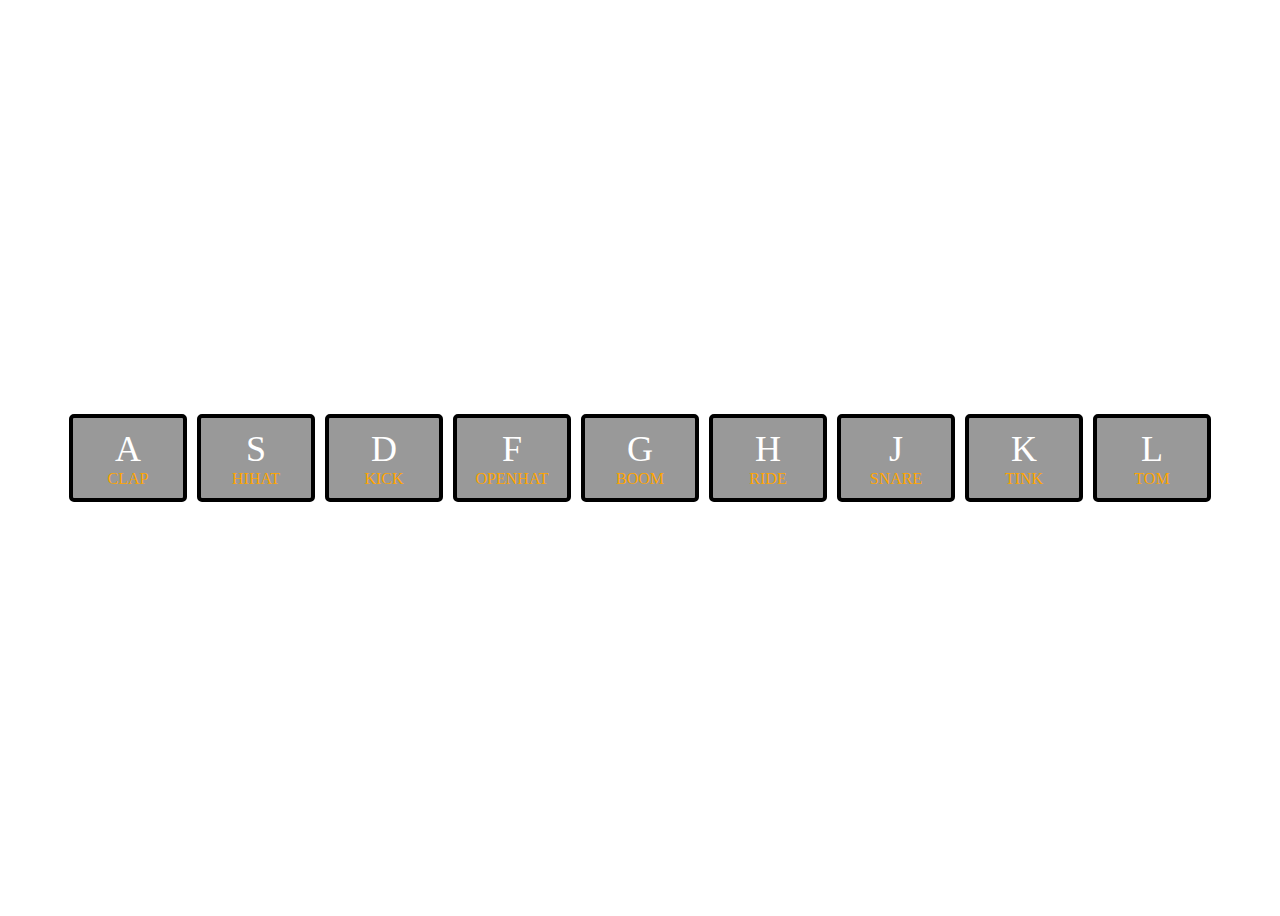
<file: drum-beat/index.html>
<!DOCTYPE html>
<html lang="en">

<head>
    <meta charset="UTF-8">
    <meta http-equiv="X-UA-Compatible" content="IE=edge">
    <meta name="viewport" content="width=device-width, initial-scale=1.0">
    <title>Document</title>
    <link href="main.css" rel="stylesheet">
</head>

<body>
    <div class="container">
        <div class="boxContainer A">
            <p class="sound">A</p>
            <p class="beat">CLAP</p>
        </div>
        <div class="boxContainer S">
            <p class="sound">S</p>
            <p class="beat">HIHAT</p>
        </div>
        <div class="boxContainer D">
            <p class="sound">D</p>
            <p class="beat">KICK</p>
        </div>
        <div class="boxContainer F">
            <p class="sound">F</p>
            <p class="beat">OPENHAT</p>
        </div>
        <div class="boxContainer G">
            <p class="sound">G</p>
            <p class="beat">BOOM</p>
        </div>
        <div class="boxContainer H">
            <p class="sound">H</p>
            <p class="beat">RIDE</p>
        </div>
        <div class="boxContainer J">
            <p class="sound">J</p>
            <p class="beat">SNARE</p>
        </div>
        <div class="boxContainer K">
            <p class="sound">K</p>
            <p class="beat">TINK</p>
        </div>
        <div class="boxContainer L">
            <p class="sound">L</p>
            <p class="beat">TOM</p>
        </div>
    </div>
    <script src="https://code.jquery.com/jquery-3.6.0.min.js"
        integrity="sha256-/xUj+3OJU5yExlq6GSYGSHk7tPXikynS7ogEvDej/m4=" crossorigin="anonymous"></script>
    <script>


        $(document).on('keydown', function (event) {

            if (event.key === 'a') {
                let audio = new Audio('audio/sounds_clap.wav');
                audio.play();
                $('.boxContainer.A').addClass('playing');
            }
            if (event.key === 's') {
                let audio = new Audio('audio/sounds_hihat.wav');
                audio.play();
                $('.boxContainer.S').addClass('playing');
            }
            if (event.key === 'd') {
                let audio = new Audio('audio/sounds_kick.wav');
                audio.play();
                $('.boxContainer.D').addClass('playing');
            }
            if (event.key === 'f') {
                let audio = new Audio('audio/sounds_openhat.wav');
                audio.play();
                $('.boxContainer.F').addClass('playing');
            }
            if (event.key === 'g') {
                let audio = new Audio('audio/sounds_boom.wav');
                audio.play();
                $('.boxContainer.G').addClass('playing');
            }
            if (event.key === 'h') {
                let audio = new Audio('audio/sounds_ride.wav');
                audio.play();
                $('.boxContainer.H').addClass('playing');
            }
            if (event.key === 'j') {
                let audio = new Audio('audio/sounds_snare.wav');
                audio.play();
                $('.boxContainer.J').addClass('playing');
            }
            if (event.key === 'k') {
                let audio = new Audio('audio/sounds_tink.wav');
                audio.play();
                $('.boxContainer.K').addClass('playing');
            }
            if (event.key === 'l') {
                let audio = new Audio('audio/sounds_tom.wav');
                audio.play();
                $('.boxContainer.L').addClass('playing');
            }
        });
        $(document).on('keyup', function () {
            $('.boxContainer').removeClass('playing');
        });

    </script>
</body>

</html>
</file>
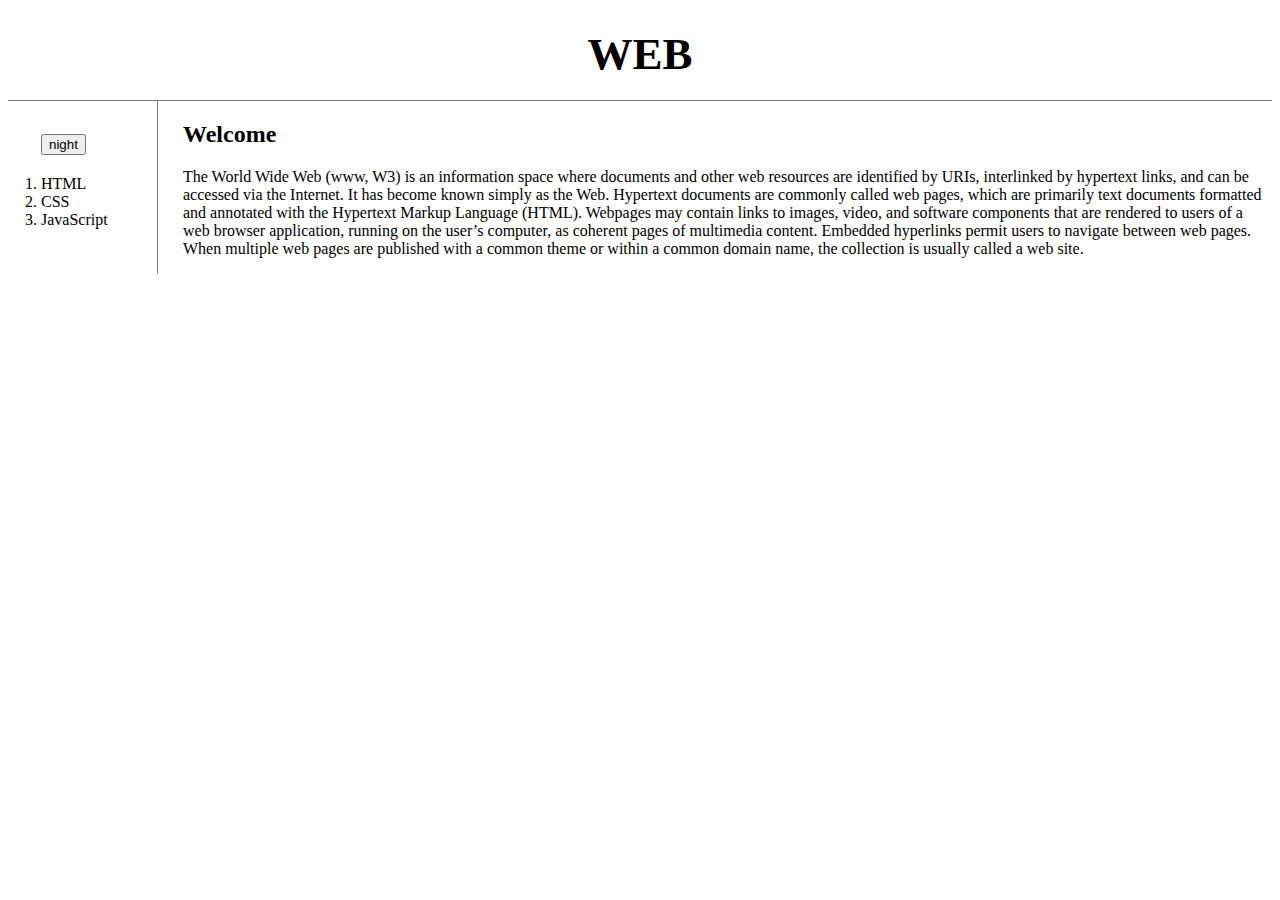
<file: html,css,js/index.html>
<!DOCTYPE html>
<html>
  <head>
    <meta charset="utf-8">
    <script src="color.js"></script>
    <script src="https://code.jquery.com/jquery-3.6.0.min.js" integrity="sha256-/xUj+3OJU5yExlq6GSYGSHk7tPXikynS7ogEvDej/m4=" crossorigin="anonymous"></script>
    <title>WEB1 - html</title>
    <link rel="stylesheet" href="style.css">
  </head>
  <body>
    <h1><a href="index.html">WEB</a></h1>
    <div id="grid">
    <ol>
      <input id="night_day" type="button" value="night" style="margin-bottom:20px" onclick="nightDayHandler(this);">
      <li><a href="1.html">HTML</a></li>
      <li><a href="2.html">CSS</a></li>
      <li><a href="3.html">JavaScript</a></li>
    </ol>
      <div id="article">
        <h2>Welcome</h2>
        <p>The World Wide Web (www, W3) is an information space where documents and other web resources are identified by URIs, interlinked by hypertext links, and can be accessed via the Internet. It has become known simply as the Web. Hypertext documents are commonly called web pages, which are primarily text documents formatted and annotated with the Hypertext Markup Language (HTML). Webpages may contain links to images, video, and software components that are rendered to users of a web browser application, running on the user’s computer, as coherent pages of multimedia content. Embedded hyperlinks permit users to navigate between web pages. When multiple web pages are published with a common theme or within a common domain name, the collection is usually called a web site.
        </p>
      </div>
    </div>
  </body>
</html>
</file>
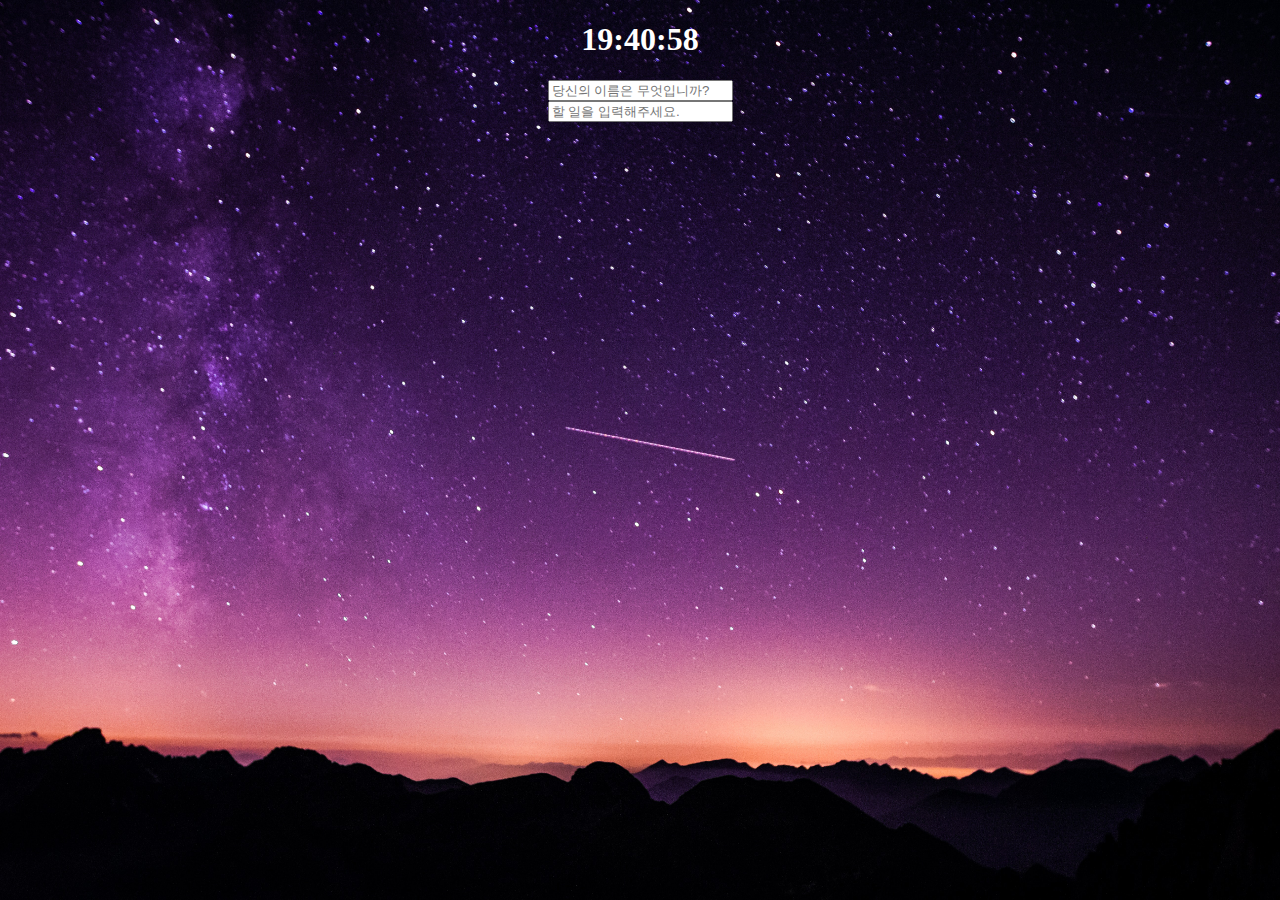
<file: ToDoList/index.html>
<!DOCTYPE html>
<html>
    <head>
        <meta charset="utf-8">
        <title>index</title>
        <link rel="stylesheet" href="index.css">
    </head>
    <body>
        <div class="js-clock">
            <h1 class="js-title">00:00</h1>
        </div>
        <form class="js-form form">
            <input type="text" placeholder="당신의 이름은 무엇입니까?"/>
        </form>
        <h4 class="js-greet greet">dd</h4>
        <form class="js-todo">
            <input type="text" placeholder="할 일을 입력해주세요."/>
        </form>
        <ul class="js-todolist"></ul>
        <span class="js-weather"></span>
        <script src="clock.js"></script>
        <script src="hi.js"></script>
        <script src="todo.js"></script>
        <script src="bg.js"></script>
        <script src="weather.js"></script>
    </body>
</html>
</file>
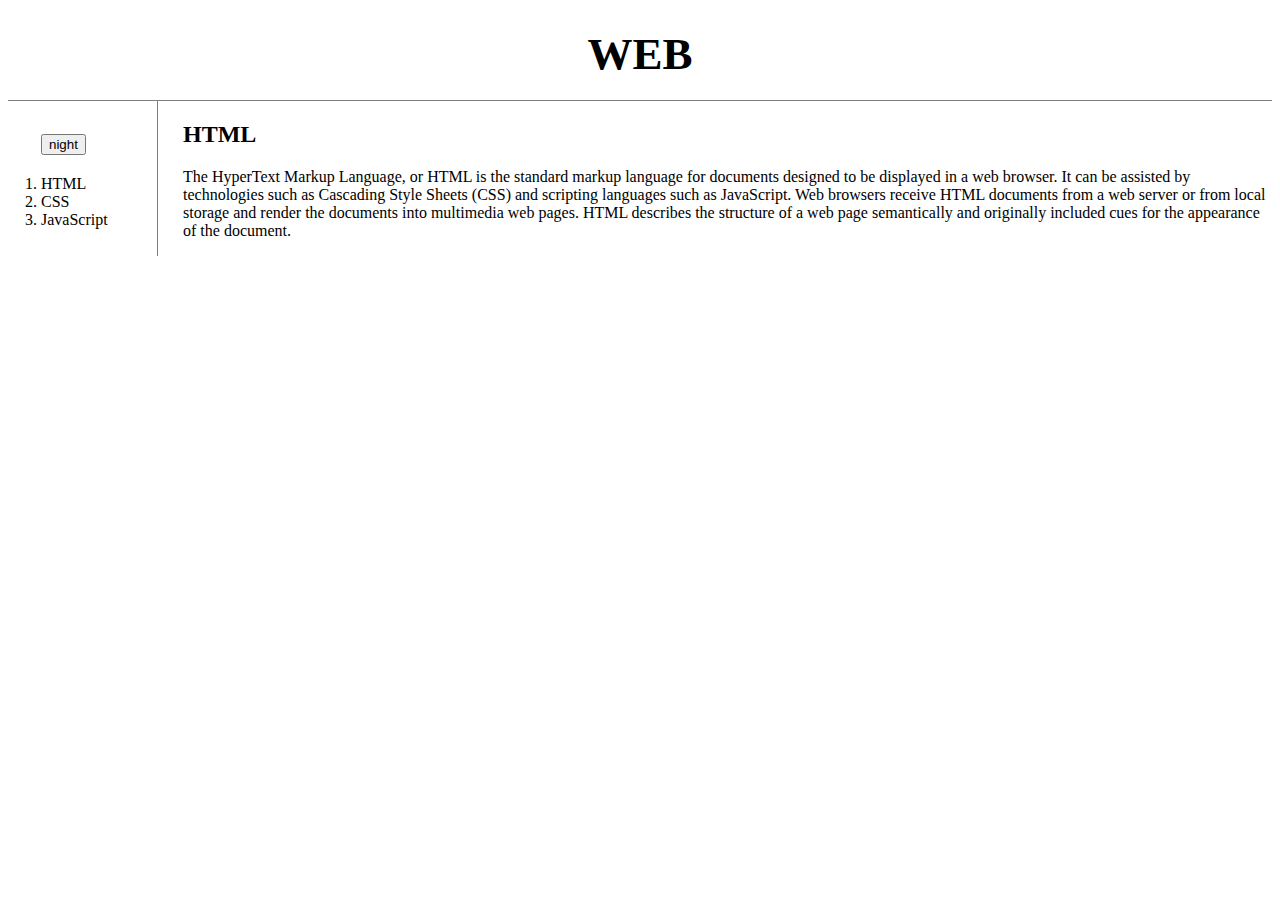
<file: html,css,js/1.html>
<!DOCTYPE html>
<html>
  <head>
    <meta charset="utf-8">
    <script src="color.js"></script>
    <script src="https://code.jquery.com/jquery-3.6.0.min.js" integrity="sha256-/xUj+3OJU5yExlq6GSYGSHk7tPXikynS7ogEvDej/m4=" crossorigin="anonymous"></script>
    <title>WEB1 - html</title>
    <link rel="stylesheet" href="style.css">
  </head>
  <body>
    <h1><a href="index.html">WEB</a></h1>
    <div id="grid">
    <ol>
      <input id="night_day" type="button" value="night" style="margin-bottom:20px" onclick="nightDayHandler(this);">
      <li><a href="1.html">HTML</a></li>
      <li><a href="2.html">CSS</a></li>
      <li><a href="3.html">JavaScript</a></li>
    </ol>
      <div id="article">
    <h2>HTML</h2>
    <p><a href="https://www.w3.org/TR/2011/WD-html5-20110405"
      target="_blank" title="html5 specification">
      The HyperText Markup Language, or HTML</a> is the standard markup language
       for documents designed to be displayed in a web browser.
       It can be assisted by technologies such as Cascading Style Sheets (CSS)
        and scripting languages such as JavaScript.
        Web browsers receive HTML documents from a web server or from local storage
         and render the documents into multimedia web pages.
         HTML describes the structure of a web page semantically and originally
         included cues for the appearance of the document.</p>
  </body>
</html>
</file>
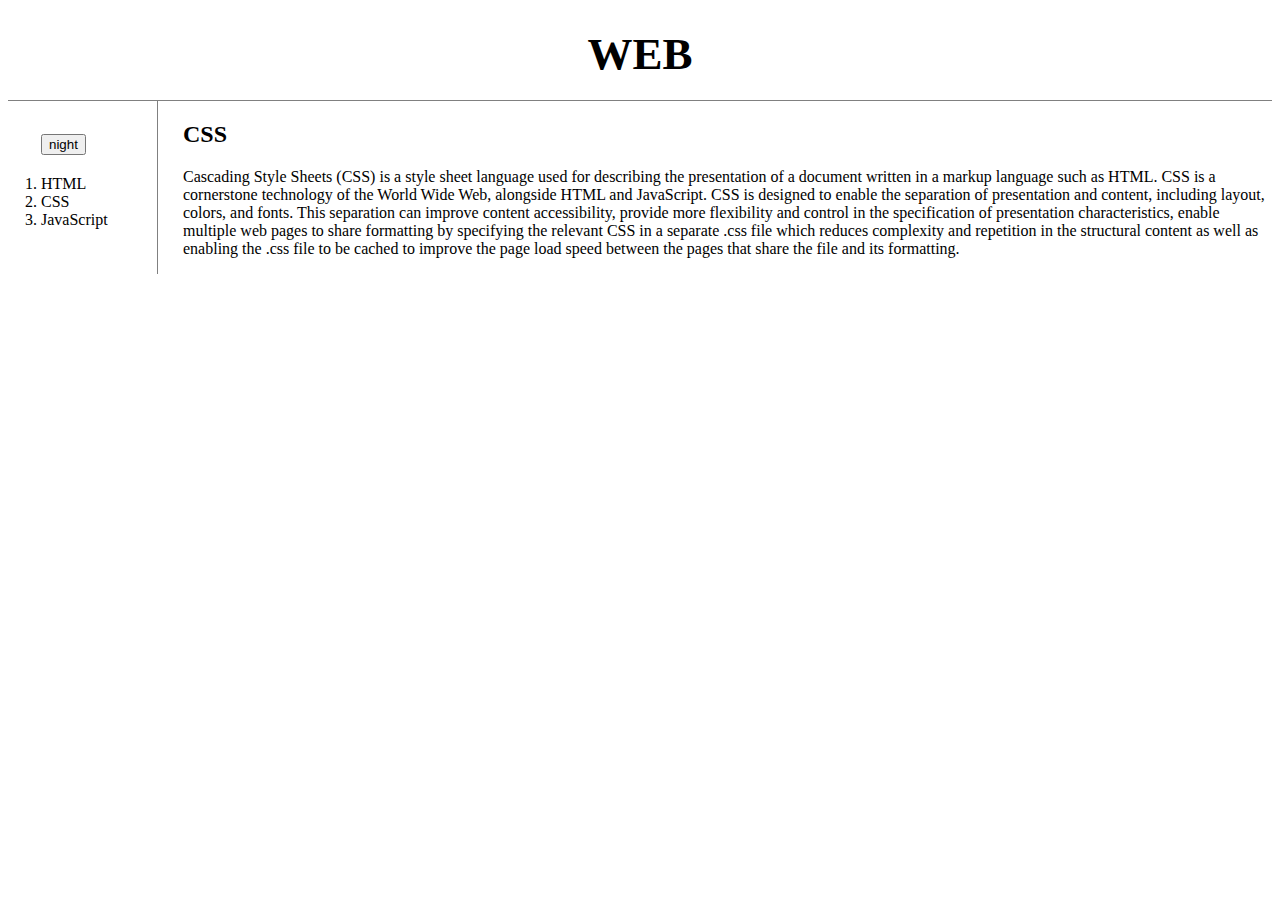
<file: html,css,js/2.html>
<!DOCTYPE html>
<html>
  <head>
    <meta charset="utf-8">
    <script src="color.js"></script>
    <script src="https://code.jquery.com/jquery-3.6.0.min.js" integrity="sha256-/xUj+3OJU5yExlq6GSYGSHk7tPXikynS7ogEvDej/m4=" crossorigin="anonymous"></script>
    <title>WEB1 - html</title>
    <link rel="stylesheet" href="style.css">
  </head>
  <body>
    <h1><a href="index.html">WEB</a></h1>
    <div id="grid">
    <ol>
      <input id="night_day" type="button" value="night" style="margin-bottom:20px" onclick="nightDayHandler(this);">
      <li><a href="1.html">HTML</a></li>
      <li><a href="2.html">CSS</a></li>
      <li><a href="3.html">JavaScript</a></li>
    </ol>
      <div id="article">
    <h2>CSS</h2>
    <p><a href="https://www.w3schools.com/css/css_intro.asp"
      target="_blank" title="CSS specification">
      Cascading Style Sheets (CSS)</a> is a style sheet language
      used for describing the presentation of a document written
      in a markup language such as HTML.
      CSS is a cornerstone technology of the World Wide Web,
      alongside HTML and JavaScript.
      CSS is designed to enable the separation of presentation and content,
      including layout, colors, and fonts.
      This separation can improve content accessibility, provide more flexibility
      and control in the specification of presentation characteristics,
      enable multiple web pages to share formatting by specifying the relevant CSS
      in a separate .css file which reduces complexity and repetition
      in the structural content as well as enabling the .css file to be cached to
      improve the page load speed between the pages that share the file and
      its formatting.</p>
  </body>
</html>
</file>
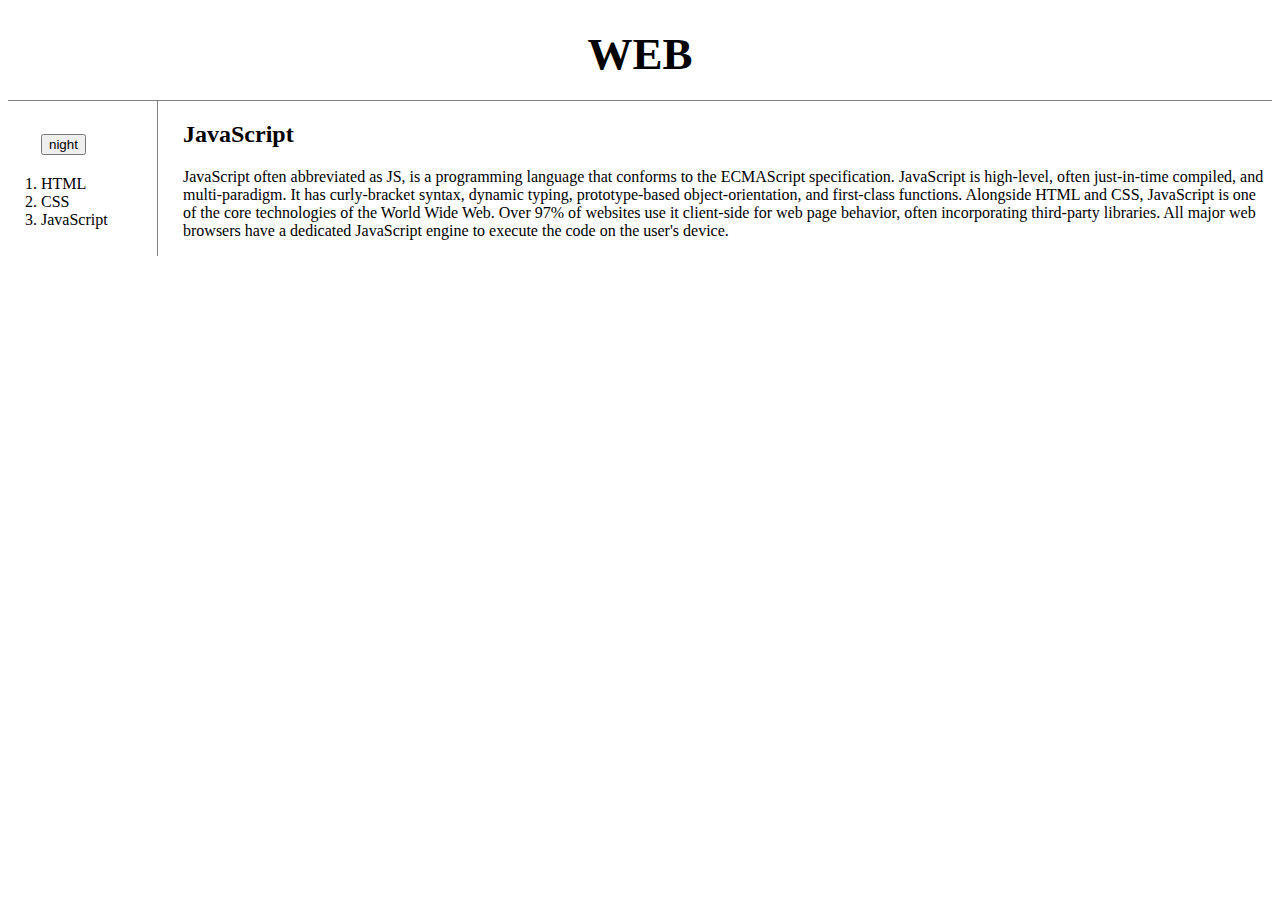
<file: html,css,js/3.html>
<!DOCTYPE html>
<html>
  <head>
    <meta charset="utf-8">
    <script src="color.js"></script>
    <script src="https://code.jquery.com/jquery-3.6.0.min.js" integrity="sha256-/xUj+3OJU5yExlq6GSYGSHk7tPXikynS7ogEvDej/m4=" crossorigin="anonymous"></script>
    <title>WEB1 - html</title>
    <link rel="stylesheet" href="style.css">
  </head>
  <body>
    <h1><a href="index.html">WEB</a></h1>
    <div id="grid">
    <ol>
      <input id="night_day" type="button" value="night" style="margin-bottom:20px" onclick="nightDayHandler(this);">
      <li><a href="1.html">HTML</a></li>
      <li><a href="2.html">CSS</a></li>
      <li><a href="3.html">JavaScript</a></li>
    </ol>
      <div id="article">
    <h2>JavaScript</h2>
    <p><a href="https://www.w3resource.com/javascript/introduction/what-can-we-do-with-javascript.php"
      target="_blank" title="JavaScript specification">
    JavaScript</a> often abbreviated as JS, is a programming language
    that conforms to the ECMAScript specification.
    JavaScript is high-level, often just-in-time compiled, and multi-paradigm.
    It has curly-bracket syntax, dynamic typing, prototype-based object-orientation,
    and first-class functions.
  Alongside HTML and CSS, JavaScript is one of the core technologies of the World Wide Web.
  Over 97% of websites use it client-side for web page behavior,
  often incorporating third-party libraries.
  All major web browsers have a dedicated JavaScript engine to execute the code
  on the user's device.</p>
  </body>
</html>
</file>
<file: drum-beat/main.css>
body {
    display: flex;
    justify-content: center;
    align-items: center;
    background-image: url(https://github.com/JS-Beginners/javascript30-drumkit/blob/master/img/b9r5sEL.jpg?raw=true);
    height: 100vh;
    background-size: cover;
    background-repeat: no-repeat;
    background-position: center center;
}
.container {
    display: flex;
    flex-flow: row wrap;
    gap: 10px 10px;
    justify-content: center;
}
.boxContainer {
    display: inline-block;
    text-align: center;
    border: 4px solid black;
    border-radius: 5px;
    background-color: rgb(0,0,0,0.4);
    width: 80px;
    padding: 10px 15px;
    transform: scale(1.0);
    transition: transform 0.03s;
}
.boxContainer.playing {
    border: 4px solid gold;
    transform: scale(1.1);
    transition: transform 0.03s;
}
.sound {
    color: white;
    font-size: 36px;
    margin: 0;
}
.beat {
    color: orange;
    margin: 0;
}
</file>
<file: html,css,js/style.css>
a{
  color: black;
  text-decoration: none;
}
h1 {
  font-size: 45px;
  text-align: center;
  border-bottom: 1px solid gray;
  margin: 0;
  padding: 20px;
}
#grid {
  display: grid;
  grid-template-columns: 150px 1fr;
}
#grid ol {
  padding-left: 33px;
  border-right: 1px solid gray;
  margin: 0;
  padding-top: 33px;
}
#grid #article {
  padding-left: 25px;
}
</file>
<file: ToDoList/index.css>
body{
    text-align: center;
    background-color: #2F3569;
}

h1{
    color: white;
}

.form,
.greet{
    display: none;
    color: white;
}

.showing{
    display: block;
}

@keyframes fadeIn{
    from {
        opacity: 0;
    }
    to {
        opacity: 1;
    }
}
.bgImage{
    position: absolute;
    width: 100%;
    height: 100%;
    top: 0;
    left: 0;
    z-index: -1;
    animation: fadeIn 0.5s linear;
}

.js-weather{
    color: white;
}

.js-todolist{
    color: white;
    padding: 0;
}
</file>
